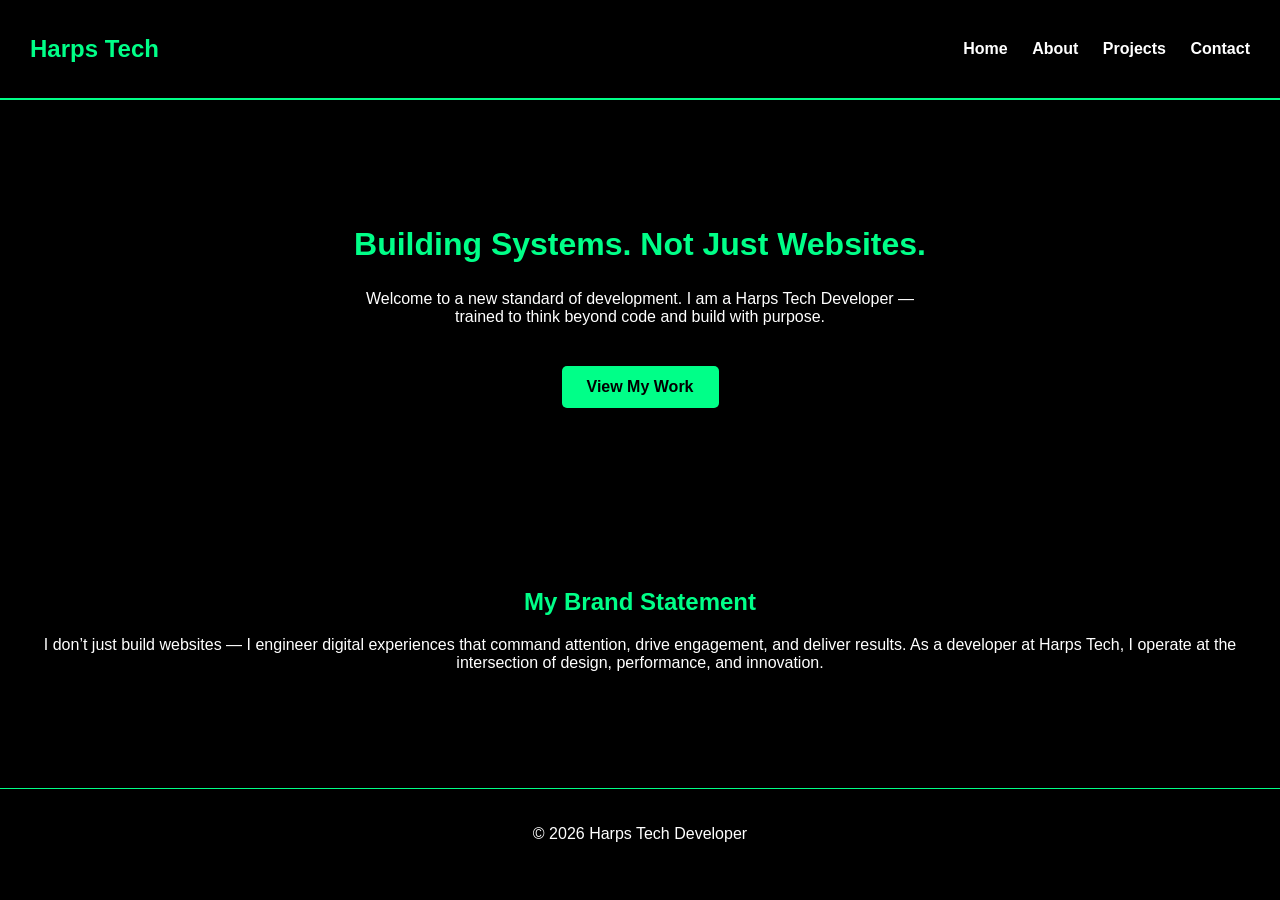
<file: index.html>
<!DOCTYPE html><html lang="en">
<head>
    <meta charset="UTF-8">
    <meta name="viewport" content="width=device-width, initial-scale=1.0">
    <title>Harps Tech Developer</title><style>
    body {
        margin: 0;
        font-family: Arial, sans-serif;
        background-color: #000;
        color: #fff;
    }

    nav {
        display: flex;
        justify-content: space-between;
        align-items: center;
        padding: 15px 30px;
        background: #000;
        border-bottom: 2px solid #00ff88;
    }

    nav h1 {
        color: #00ff88;
    }

    nav a {
        color: #fff;
        text-decoration: none;
        margin-left: 20px;
        font-weight: bold;
    }

    nav a:hover {
        color: #00ff88;
    }

    .hero {
        text-align: center;
        padding: 100px 20px;
    }

    .hero h2 {
        font-size: 32px;
        color: #00ff88;
    }

    .hero p {
        max-width: 600px;
        margin: 20px auto;
    }

    .btn {
        display: inline-block;
        padding: 12px 25px;
        background: #00ff88;
        color: #000;
        text-decoration: none;
        font-weight: bold;
        border-radius: 5px;
        margin-top: 20px;
    }

    .btn:hover {
        background: #00cc6a;
    }

    .brand {
        padding: 60px 20px;
        text-align: center;
    }

    .brand h2 {
        color: #00ff88;
    }

    footer {
        text-align: center;
        padding: 20px;
        border-top: 1px solid #00ff88;
        margin-top: 40px;
    }
</style>

</head>
<body><!-- NAVBAR -->
<nav>
    <h1>Harps Tech</h1>
    <div>
        <a href="index.html">Home</a>
        <a href="about.html">About</a>
        <a href="projects.html">Projects</a>
        <a href="contact.html">Contact</a>
    </div>
</nav>

<!-- HERO SECTION -->
<section class="hero">
    <h2>Building Systems. Not Just Websites.</h2>
    <p>
        Welcome to a new standard of development. I am a Harps Tech Developer — 
        trained to think beyond code and build with purpose.
    </p>
    <a href="projects.html" class="btn">View My Work</a>
</section>

<!-- BRAND STATEMENT -->
<section class="brand">
    <h2>My Brand Statement</h2>
    <p>
        I don’t just build websites — I engineer digital experiences that command attention, 
        drive engagement, and deliver results. As a developer at Harps Tech, I operate at 
        the intersection of design, performance, and innovation.
    </p>
</section>

<!-- FOOTER -->
<footer>
    <p>© 2026 Harps Tech Developer</p>
</footer>

</body>
</html>
</file>
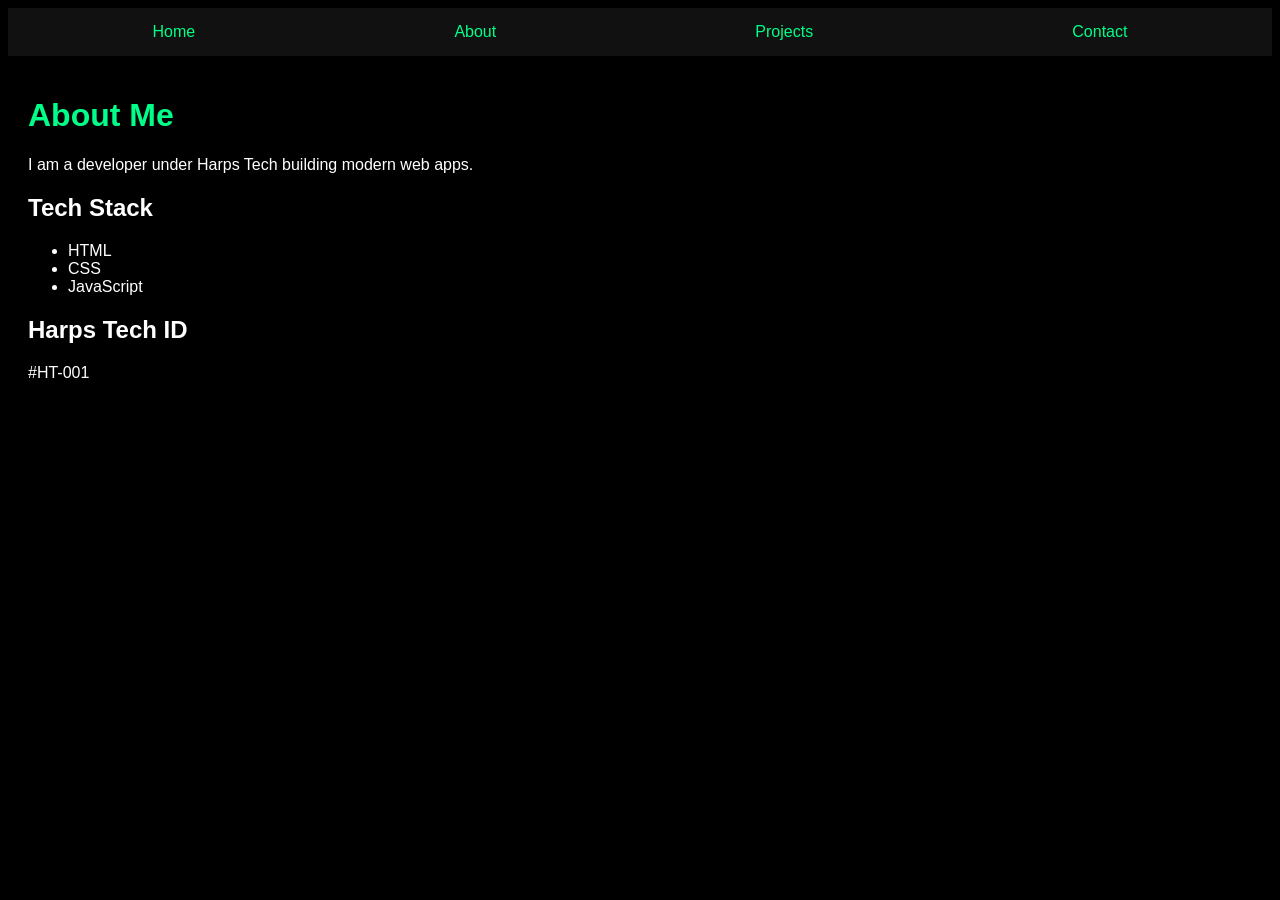
<file: about.html>
<!DOCTYPE html><html lang="en">
<head>
<meta charset="UTF-8">
<meta name="viewport" content="width=device-width, initial-scale=1.0">
<title>About</title>
<style>
body { background: black; color: white; font-family: Arial; }
nav { display:flex; justify-content:space-around; padding:15px; background:#111; }
nav a { color:#00ff88; text-decoration:none; }
.container { padding: 20px; }
</style>
</head>
<body><nav>
  <a href="index.html">Home</a>
  <a href="about.html">About</a>
  <a href="projects.html">Projects</a>
  <a href="contact.html">Contact</a>
</nav><div class="container">
  <h1 style="color:#00ff88;">About Me</h1>
  <p>I am a developer under Harps Tech building modern web apps.</p>  <h2>Tech Stack</h2>
  <ul>
    <li>HTML</li>
    <li>CSS</li>
    <li>JavaScript</li>
  </ul>  <h2>Harps Tech ID</h2>
  <p>#HT-001</p>
</div></body>
</html>
</file>
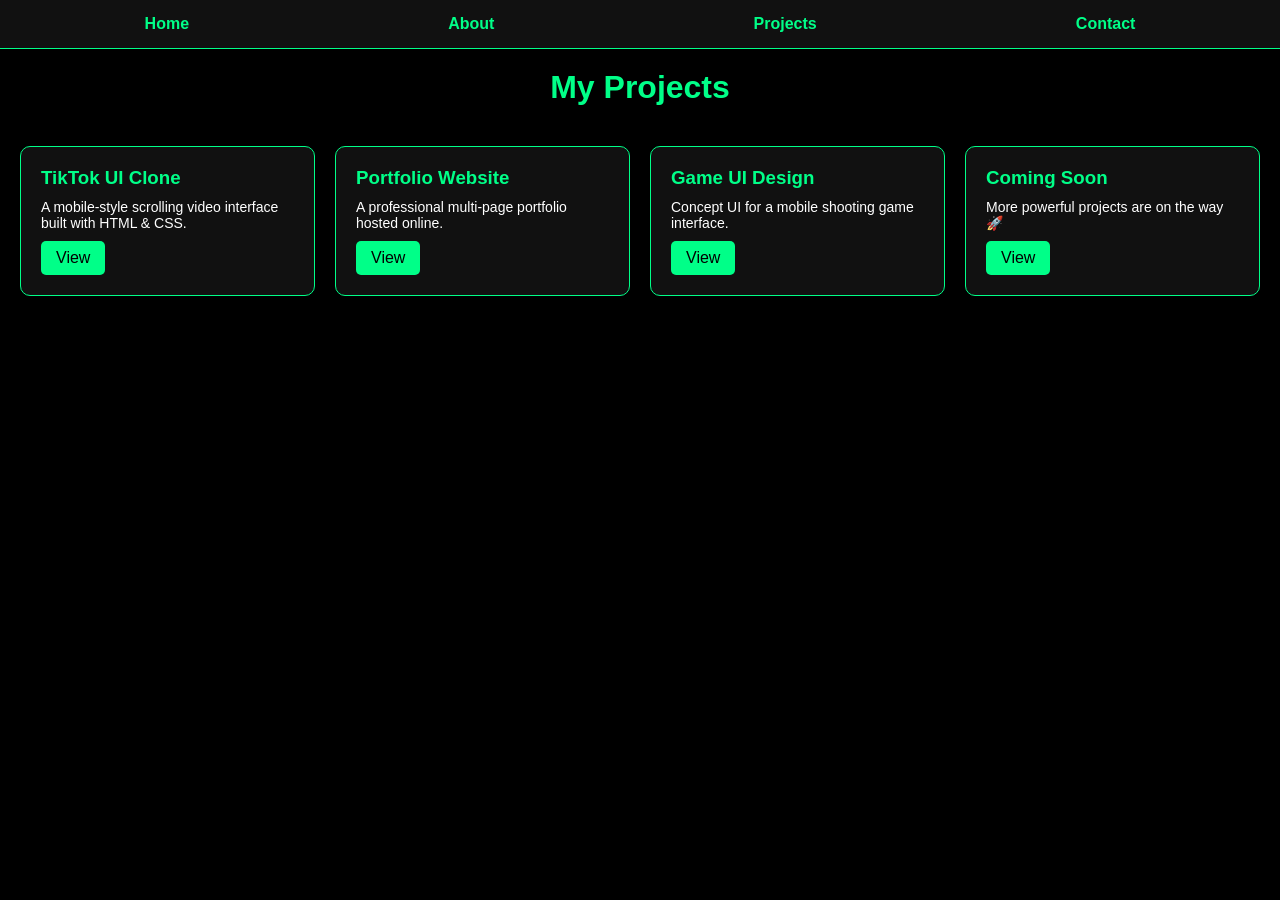
<file: projects.html>
<!DOCTYPE html>
<html lang="en">
<head>
<meta charset="UTF-8">
<meta name="viewport" content="width=device-width, initial-scale=1.0">
<title>Projects</title>

<style>
* {
  margin: 0;
  padding: 0;
  box-sizing: border-box;
}

body {
  background: black;
  color: white;
  font-family: Arial, sans-serif;
}

/* NAVBAR */
nav {
  display: flex;
  justify-content: space-around;
  padding: 15px;
  background: #111;
  border-bottom: 1px solid #00ff88;
}

nav a {
  color: #00ff88;
  text-decoration: none;
  font-weight: bold;
}

/* TITLE */
h1 {
  text-align: center;
  margin: 20px 0;
  color: #00ff88;
}

/* GRID */
.grid {
  display: grid;
  grid-template-columns: repeat(auto-fit, minmax(220px, 1fr));
  gap: 20px;
  padding: 20px;
}

/* PROJECT CARD */
.card {
  background: #111;
  padding: 20px;
  border-radius: 10px;
  border: 1px solid #00ff88;
  transition: 0.3s;
}

.card:hover {
  transform: scale(1.05);
  box-shadow: 0 0 15px #00ff88;
}

.card h3 {
  color: #00ff88;
  margin-bottom: 10px;
}

.card p {
  font-size: 14px;
}

/* BUTTON */
.btn {
  display: inline-block;
  margin-top: 10px;
  padding: 8px 15px;
  background: #00ff88;
  color: black;
  text-decoration: none;
  border-radius: 5px;
}
</style>

</head>

<body>

<!-- NAV -->
<nav>
  <a href="index.html">Home</a>
  <a href="about.html">About</a>
  <a href="projects.html">Projects</a>
  <a href="contact.html">Contact</a>
</nav>

<h1>My Projects</h1>

<!-- PROJECT GRID -->
<div class="grid">

  <div class="card">
    <h3>TikTok UI Clone</h3>
    <p>A mobile-style scrolling video interface built with HTML & CSS.</p>
    <a href="#" class="btn">View</a>
  </div>

  <div class="card">
    <h3>Portfolio Website</h3>
    <p>A professional multi-page portfolio hosted online.</p>
    <a href="#" class="btn">View</a>
  </div>

  <div class="card">
    <h3>Game UI Design</h3>
    <p>Concept UI for a mobile shooting game interface.</p>
    <a href="#" class="btn">View</a>
  </div>

  <div class="card">
    <h3>Coming Soon</h3>
    <p>More powerful projects are on the way 🚀</p>
    <a href="#" class="btn">View</a>
  </div>

</div>

</body>
</html>
</file>
